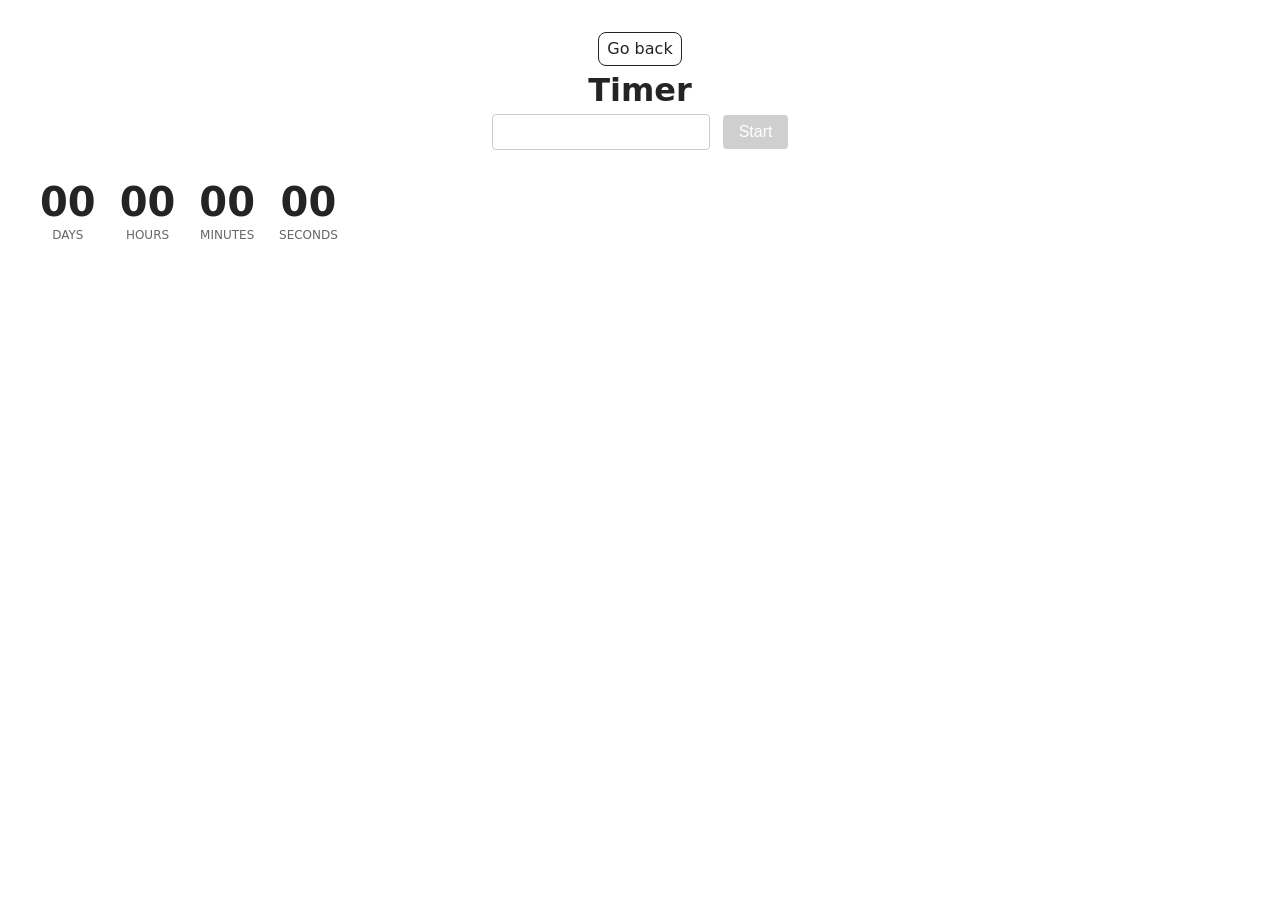
<file: src/1-timer.html>
<!DOCTYPE html>
<html lang="en">
  <head>
    <meta charset="UTF-8" />
    <meta http-equiv="X-UA-Compatible" content="IE=edge" />
    <meta name="viewport" content="width=device-width, initial-scale=1.0" />
    <title>Gallery</title>
    <link rel="stylesheet" href="./css/styles.css" />
  </head>
  <body>
    
    <main>
      <div class="container">
        <a class="back-link" href="./index.html">Go back</a>
        <h1 class="main-title">Timer</h1>

        <div class="timer-wrapper">
          <input type="text" id="datetime-picker" />
          <button type="button" data-start disabled>Start</button>

          <div class="timer">
            <div class="field">
              <span class="value" data-days>00</span>
              <span class="label">Days</span>
            </div>
            <div class="field">
              <span class="value" data-hours>00</span>
              <span class="label">Hours</span>
            </div>
            <div class="field">
              <span class="value" data-minutes>00</span>
              <span class="label">Minutes</span>
            </div>
            <div class="field">
              <span class="value" data-seconds>00</span>
              <span class="label">Seconds</span>
            </div>
          </div>
        </div>
        </div>
    </main>

    <script type="module" src="./js/1-timer.js"></script>
  </body>
</html>
</file>
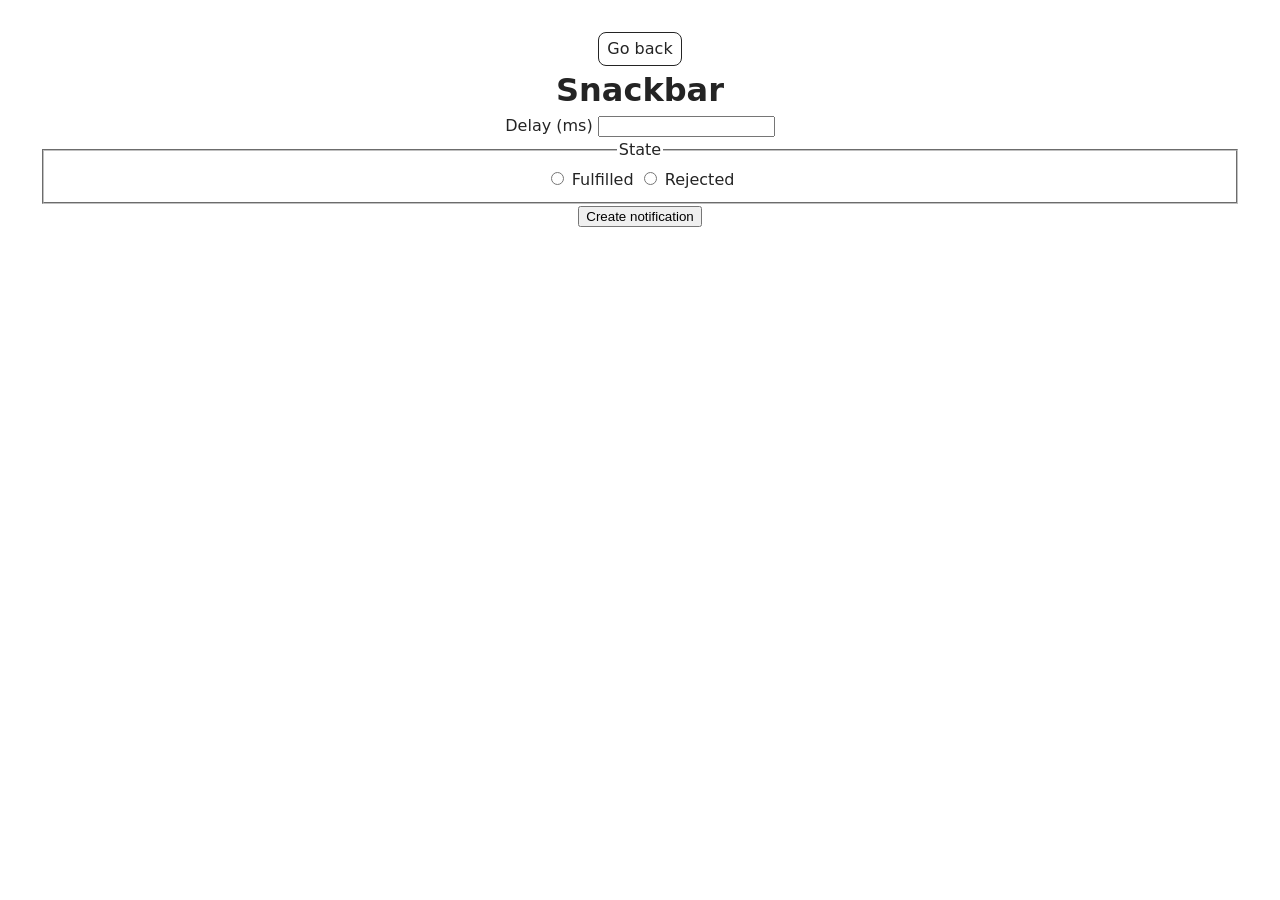
<file: src/2-snackbar.html>
<!DOCTYPE html>
<html lang="en">
  <head>
    <meta charset="UTF-8" />
    <meta http-equiv="X-UA-Compatible" content="IE=edge" />
    <meta name="viewport" content="width=device-width, initial-scale=1.0" />
    <title>Snackbar</title>
    <link rel="stylesheet" href="./css/styles.css" />
  </head>
  <body>
    <main>
      <div class="container">
        <a class="back-link" href="./index.html">Go back</a>
        <h1 class="main-title">Snackbar</h1>

        <form class="form">
          <label>
            Delay (ms)
            <input type="number" name="delay" required />
          </label>

          <fieldset>
            <legend>State</legend>
            <label>
              <input type="radio" name="state" value="fulfilled" required />
              Fulfilled
            </label>
            <label>
              <input type="radio" name="state" value="rejected" required />
              Rejected
            </label>
          </fieldset>

          <button type="submit">Create notification</button>
        </form>
        </div>
    </main>
    <script type="module" src="./js/2-snackbar.js"></script>  
  </body>
</html>
</file>
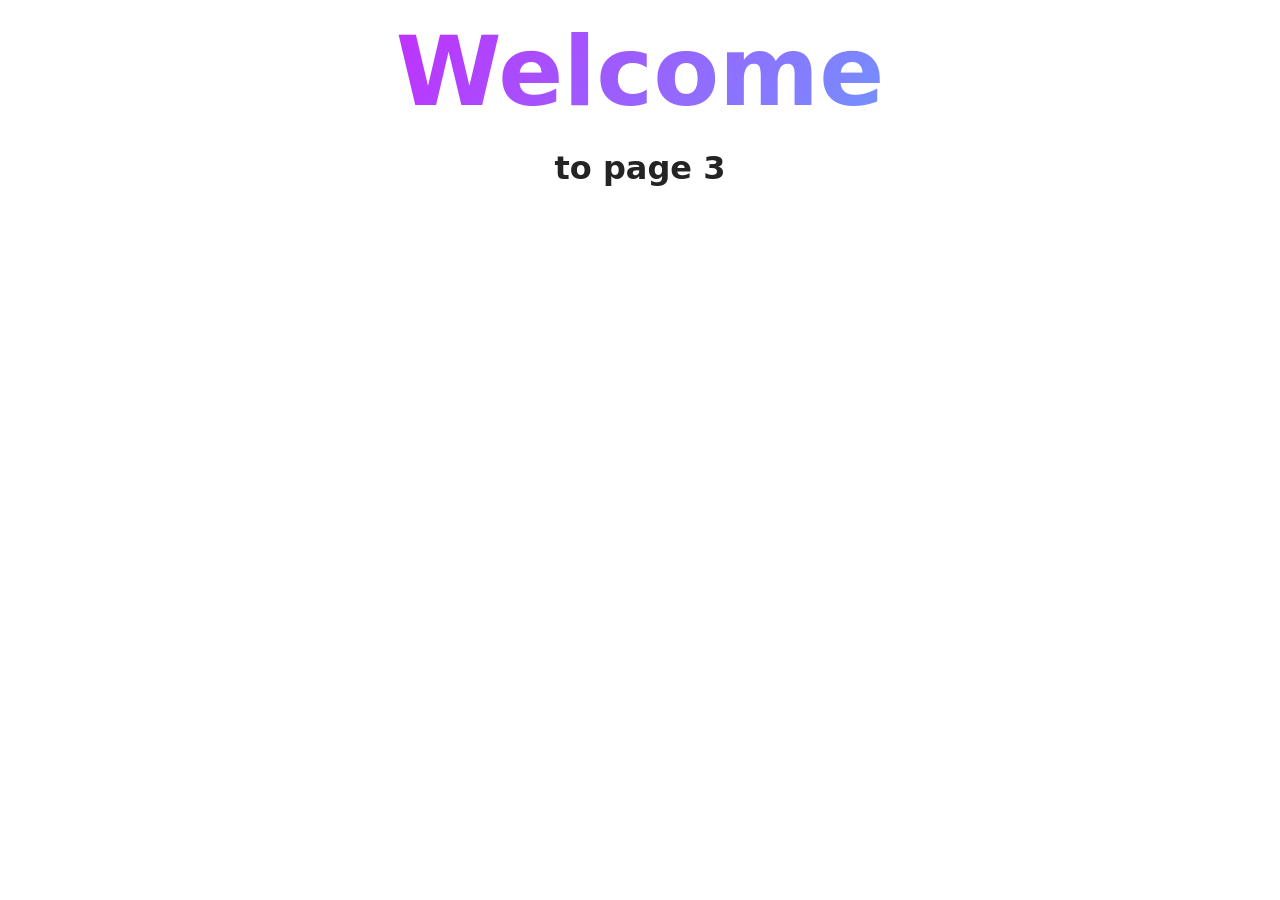
<file: src/page-3.html>
<!DOCTYPE html>
<html lang="en">
  <head>
    <meta charset="UTF-8" />
    <meta http-equiv="X-UA-Compatible" content="IE=edge" />
    <meta name="viewport" content="width=device-width, initial-scale=1.0" />
    <title>Page 3</title>
    <link rel="stylesheet" href="./css/styles.css" />
  </head>
  <body>
    <load
      src="./partials/header.html"
      icon-path="./img/sprite.svg#logo"
      highlight-curr="active"
    />

    <main>
      <div class="container">
        <h1 class="main-title">
          <span class="main-title-gradient">Welcome</span> to page 3
        </h1>
        <load src="./partials/back-link.html" />
      </div>
    </main>

    <load src="./partials/footer.html" />
  </body>
</html>
</file>
<file: src/css/styles.css>
/**
  |============================
  | include css partials with
  | default @import url()
  |============================
*/
/* Common styles */
@import url('./reset.css');
@import url('./base.css');
@import url('./container.css');
@import url('./animations.css');

/* Sections style */
@import url('./header.css');
@import url('./vite-promo.css');
@import url('./badges.css');
@import url('./back-link.css');
@import url('./footer.css');


.timer-container {
  padding: 20px;
  font-family: sans-serif;
}

#datetime-picker {
  padding: 8px;
  font-size: 16px;
  border: 1px solid #ccc;
  border-radius: 4px;
}

button[data-start] {
  padding: 8px 16px;
  font-size: 16px;
  background-color: #4e75ff;
  color: #fff;
  border: none;
  border-radius: 4px;
  cursor: pointer;
  margin-left: 8px;
}

button[data-start]:disabled {
  background-color: #cfcfcf;
  cursor: not-allowed;
}

.timer {
  display: flex;
  gap: 24px;
  margin-top: 32px;
}

.field {
  display: flex;
  flex-direction: column;
  align-items: center;
}

.value {
  font-size: 40px;
  font-weight: 700;
  line-height: 1;
}

.label {
  font-size: 12px;
  text-transform: uppercase;
  color: #666;
  margin-top: 4px;
}
</file>
